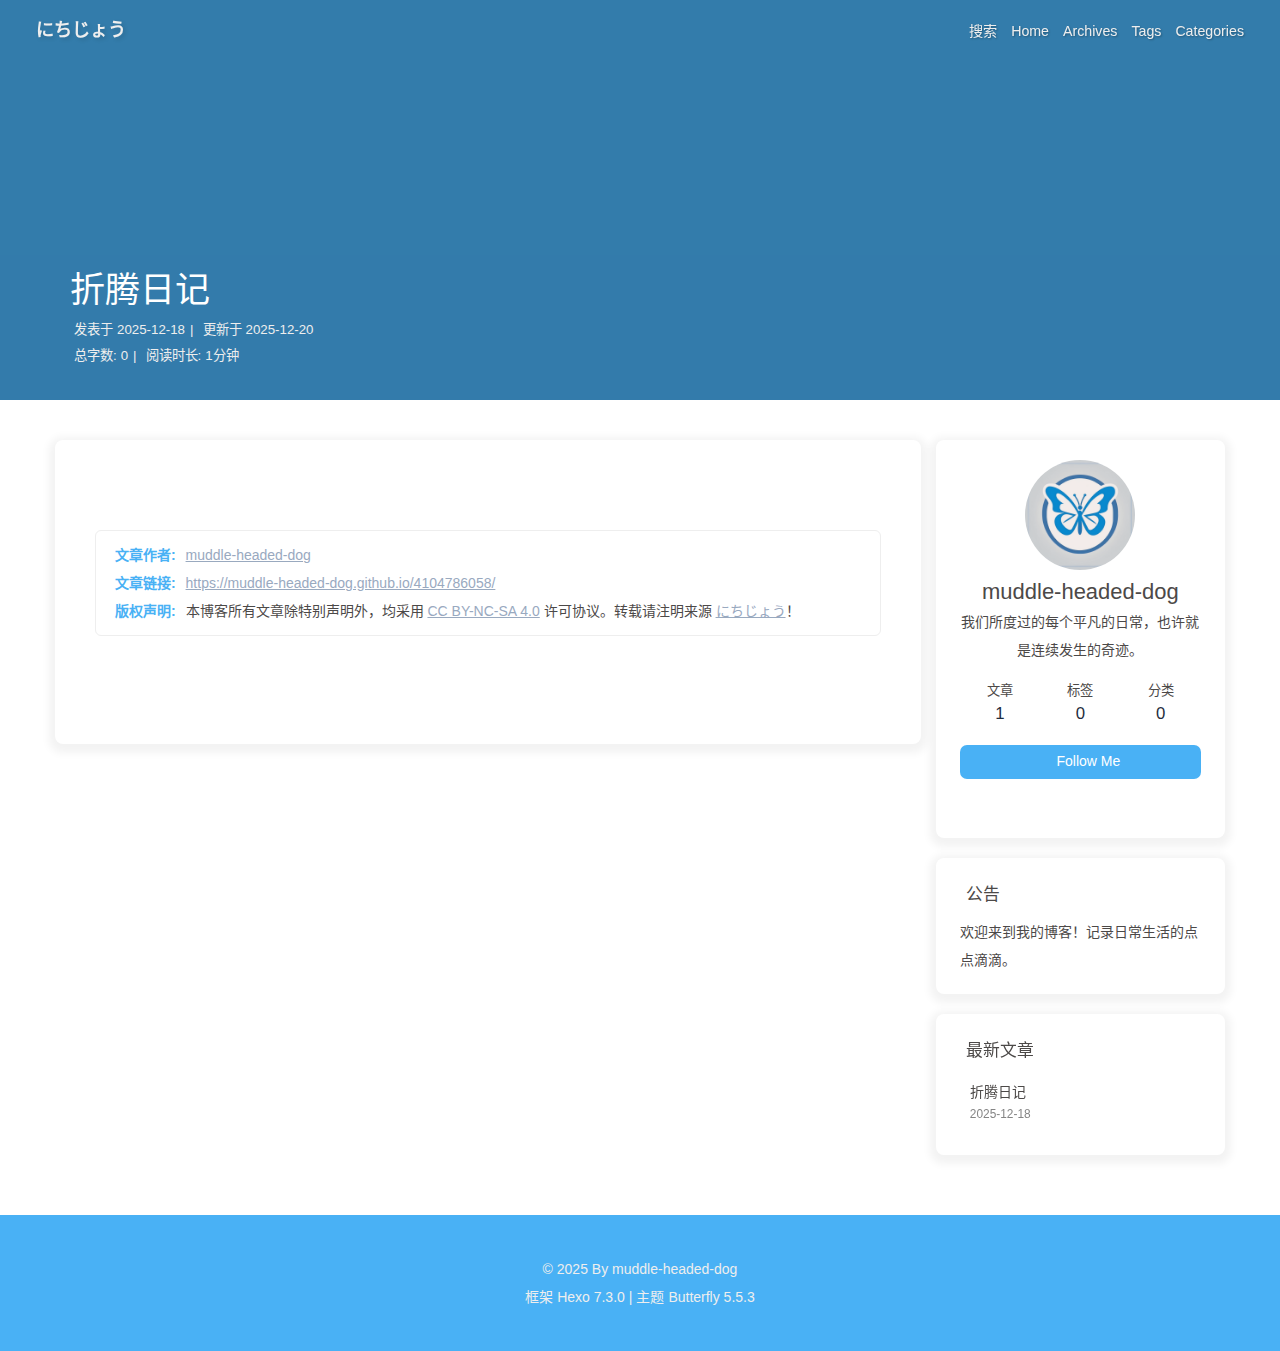
<file: 4104786058/index.html>
<!DOCTYPE html><html lang="zh-CN" data-theme="light"><head><meta charset="UTF-8"><meta http-equiv="X-UA-Compatible" content="IE=edge"><meta name="viewport" content="width=device-width, initial-scale=1.0,viewport-fit=cover"><title>折腾日记 | にちじょう</title><meta name="author" content="muddle-headed-dog"><meta name="copyright" content="muddle-headed-dog"><meta name="format-detection" content="telephone=no"><meta name="theme-color" content="ffffff"><meta name="description" content="我们所度过的每个平凡的日常，也许就是连续发生的奇迹。">
<meta property="og:type" content="article">
<meta property="og:title" content="折腾日记">
<meta property="og:url" content="https://muddle-headed-dog.github.io/4104786058/index.html">
<meta property="og:site_name" content="にちじょう">
<meta property="og:description" content="我们所度过的每个平凡的日常，也许就是连续发生的奇迹。">
<meta property="og:locale" content="zh_CN">
<meta property="og:image" content="https://muddle-headed-dog.github.io/img/butterfly-icon.png">
<meta property="article:published_time" content="2025-12-17T17:29:44.000Z">
<meta property="article:modified_time" content="2025-12-20T15:39:12.287Z">
<meta property="article:author" content="muddle-headed-dog">
<meta property="article:tag" content="blog">
<meta name="twitter:card" content="summary">
<meta name="twitter:image" content="https://muddle-headed-dog.github.io/img/butterfly-icon.png"><script type="application/ld+json">{
  "@context": "https://schema.org",
  "@type": "BlogPosting",
  "headline": "折腾日记",
  "url": "https://muddle-headed-dog.github.io/4104786058/",
  "image": "https://muddle-headed-dog.github.io/img/butterfly-icon.png",
  "datePublished": "2025-12-17T17:29:44.000Z",
  "dateModified": "2025-12-20T15:39:12.287Z",
  "author": [
    {
      "@type": "Person",
      "name": "muddle-headed-dog",
      "url": "https://muddle-headed-dog.github.io"
    }
  ]
}</script><link rel="shortcut icon" href="/img/favicon.ico"><link rel="canonical" href="https://muddle-headed-dog.github.io/4104786058/index.html"><link rel="preconnect" href="//cdn.jsdelivr.net"/><link rel="stylesheet" href="/css/index.css?v=5.5.3"><link rel="stylesheet" href="https://cdn.jsdelivr.net/npm/@fortawesome/fontawesome-free@7.1.0/css/all.min.css"><link rel="stylesheet" href="https://cdn.jsdelivr.net/npm/@fancyapps/ui@6.1.7/dist/fancybox/fancybox.min.css" media="print" onload="this.media='all'"><script>
    (() => {
      
    const saveToLocal = {
      set: (key, value, ttl) => {
        if (!ttl) return
        const expiry = Date.now() + ttl * 86400000
        localStorage.setItem(key, JSON.stringify({ value, expiry }))
      },
      get: key => {
        const itemStr = localStorage.getItem(key)
        if (!itemStr) return undefined
        const { value, expiry } = JSON.parse(itemStr)
        if (Date.now() > expiry) {
          localStorage.removeItem(key)
          return undefined
        }
        return value
      }
    }

    window.btf = {
      saveToLocal,
      getScript: (url, attr = {}) => new Promise((resolve, reject) => {
        const script = document.createElement('script')
        script.src = url
        script.async = true
        Object.entries(attr).forEach(([key, val]) => script.setAttribute(key, val))
        script.onload = script.onreadystatechange = () => {
          if (!script.readyState || /loaded|complete/.test(script.readyState)) resolve()
        }
        script.onerror = reject
        document.head.appendChild(script)
      }),
      getCSS: (url, id) => new Promise((resolve, reject) => {
        const link = document.createElement('link')
        link.rel = 'stylesheet'
        link.href = url
        if (id) link.id = id
        link.onload = link.onreadystatechange = () => {
          if (!link.readyState || /loaded|complete/.test(link.readyState)) resolve()
        }
        link.onerror = reject
        document.head.appendChild(link)
      }),
      addGlobalFn: (key, fn, name = false, parent = window) => {
        if (!false && key.startsWith('pjax')) return
        const globalFn = parent.globalFn || {}
        globalFn[key] = globalFn[key] || {}
        globalFn[key][name || Object.keys(globalFn[key]).length] = fn
        parent.globalFn = globalFn
      }
    }
  
      
      const activateDarkMode = () => {
        document.documentElement.setAttribute('data-theme', 'dark')
        if (document.querySelector('meta[name="theme-color"]') !== null) {
          document.querySelector('meta[name="theme-color"]').setAttribute('content', '#0d0d0d')
        }
      }
      const activateLightMode = () => {
        document.documentElement.setAttribute('data-theme', 'light')
        if (document.querySelector('meta[name="theme-color"]') !== null) {
          document.querySelector('meta[name="theme-color"]').setAttribute('content', 'ffffff')
        }
      }

      btf.activateDarkMode = activateDarkMode
      btf.activateLightMode = activateLightMode

      const theme = saveToLocal.get('theme')
    
          theme === 'dark' ? activateDarkMode() : theme === 'light' ? activateLightMode() : null
        
      
      const asideStatus = saveToLocal.get('aside-status')
      if (asideStatus !== undefined) {
        document.documentElement.classList.toggle('hide-aside', asideStatus === 'hide')
      }
    
      
    const detectApple = () => {
      if (/iPad|iPhone|iPod|Macintosh/.test(navigator.userAgent)) {
        document.documentElement.classList.add('apple')
      }
    }
    detectApple()
  
    })()
  </script><script>const GLOBAL_CONFIG = {
  root: '/',
  algolia: undefined,
  localSearch: {"path":"/search.xml","preload":true,"top_n_per_article":1,"unescape":false,"pagination":{"enable":false,"hitsPerPage":8},"languages":{"hits_empty":"未找到符合您查询的内容：${query}","hits_stats":"共找到 ${hits} 篇文章"}},
  translate: undefined,
  highlight: {"plugin":"highlight.js","highlightCopy":true,"highlightLang":true,"highlightHeightLimit":false,"highlightFullpage":true,"highlightMacStyle":true},
  copy: {
    success: '复制成功',
    error: '复制失败',
    noSupport: '浏览器不支持'
  },
  relativeDate: {
    homepage: false,
    post: false
  },
  runtime: '',
  dateSuffix: {
    just: '刚刚',
    min: '分钟前',
    hour: '小时前',
    day: '天前',
    month: '个月前'
  },
  copyright: undefined,
  lightbox: 'fancybox',
  Snackbar: undefined,
  infinitegrid: {
    js: 'https://cdn.jsdelivr.net/npm/@egjs/infinitegrid@4.12.0/dist/infinitegrid.min.js',
    buttonText: '加载更多'
  },
  isPhotoFigcaption: false,
  islazyloadPlugin: false,
  isAnchor: false,
  percent: {
    toc: true,
    rightside: true,
  },
  autoDarkmode: false
}</script><script id="config-diff">var GLOBAL_CONFIG_SITE = {
  title: '折腾日记',
  isHighlightShrink: false,
  isToc: false,
  pageType: 'post'
}</script><meta name="generator" content="Hexo 7.3.0"><link rel="alternate" href="/atom.xml" title="にちじょう" type="application/atom+xml">
</head><body><div id="loading-box"><div class="loading-left-bg"></div><div class="loading-right-bg"></div><div class="spinner-box"><div class="configure-border-1"><div class="configure-core"></div></div><div class="configure-border-2"><div class="configure-core"></div></div><div class="loading-word">加载中...</div></div></div><script>(()=>{
  const $loadingBox = document.getElementById('loading-box')
  const $body = document.body
  const preloader = {
    endLoading: () => {
      if ($loadingBox.classList.contains('loaded')) return
      $body.style.overflow = ''
      $loadingBox.classList.add('loaded')
    },
    initLoading: () => {
      $body.style.overflow = 'hidden'
      $loadingBox.classList.remove('loaded')
    }
  }

  preloader.initLoading()

  if (document.readyState === 'complete') {
    preloader.endLoading()
  } else {
    window.addEventListener('load', preloader.endLoading)
    document.addEventListener('DOMContentLoaded', preloader.endLoading)
    // Add timeout protection: force end after 7 seconds
    setTimeout(preloader.endLoading, 7000)
  }

  if (false) {
    btf.addGlobalFn('pjaxSend', preloader.initLoading, 'preloader_init')
    btf.addGlobalFn('pjaxComplete', preloader.endLoading, 'preloader_end')
  }
})()</script><div id="sidebar"><div id="menu-mask"></div><div id="sidebar-menus"><div class="avatar-img text-center"><img src="/img/butterfly-icon.png" onerror="this.onerror=null;this.src='/img/friend_404.gif'" alt="avatar"/ loading='lazy'></div><div class="site-data text-center"><a href="/archives/"><div class="headline">文章</div><div class="length-num">1</div></a><a href="/tags/"><div class="headline">标签</div><div class="length-num">0</div></a><a href="/categories/"><div class="headline">分类</div><div class="length-num">0</div></a></div><div class="menus_items"><div class="menus_item"><a class="site-page" href="/"><i class="fa-fw fas fa-home"></i><span> Home</span></a></div><div class="menus_item"><a class="site-page" href="/archives/"><i class="fa-fw fas fa-archive"></i><span> Archives</span></a></div><div class="menus_item"><a class="site-page" href="/tags/"><i class="fa-fw fas fa-tags"></i><span> Tags</span></a></div><div class="menus_item"><a class="site-page" href="/categories/"><i class="fa-fw fas fa-folder-open"></i><span> Categories</span></a></div></div></div></div><div class="post" id="body-wrap"><header class="post-bg fixed" id="page-header"><nav id="nav"><span id="blog-info"><a class="nav-site-title" href="/"><span class="site-name">にちじょう</span></a><a class="nav-page-title" href="/"><span class="site-name">折腾日记</span><span class="site-name"><i class="fa-solid fa-circle-arrow-left"></i><span>  返回首页</span></span></a></span><div id="menus"><div id="search-button"><span class="site-page social-icon search"><i class="fas fa-search fa-fw"></i><span> 搜索</span></span></div><div class="menus_items"><div class="menus_item"><a class="site-page" href="/"><i class="fa-fw fas fa-home"></i><span> Home</span></a></div><div class="menus_item"><a class="site-page" href="/archives/"><i class="fa-fw fas fa-archive"></i><span> Archives</span></a></div><div class="menus_item"><a class="site-page" href="/tags/"><i class="fa-fw fas fa-tags"></i><span> Tags</span></a></div><div class="menus_item"><a class="site-page" href="/categories/"><i class="fa-fw fas fa-folder-open"></i><span> Categories</span></a></div></div><div id="toggle-menu"><span class="site-page"><i class="fas fa-bars fa-fw"></i></span></div></div></nav><div id="post-info"><h1 class="post-title">折腾日记</h1><div id="post-meta"><div class="meta-firstline"><span class="post-meta-date"><i class="far fa-calendar-alt fa-fw post-meta-icon"></i><span class="post-meta-label">发表于</span><time class="post-meta-date-created" datetime="2025-12-17T17:29:44.000Z" title="发表于 2025-12-18 01:29:44">2025-12-18</time><span class="post-meta-separator">|</span><i class="fas fa-history fa-fw post-meta-icon"></i><span class="post-meta-label">更新于</span><time class="post-meta-date-updated" datetime="2025-12-20T15:39:12.287Z" title="更新于 2025-12-20 23:39:12">2025-12-20</time></span></div><div class="meta-secondline"><span class="post-meta-separator">|</span><span class="post-meta-wordcount"><i class="far fa-file-word fa-fw post-meta-icon"></i><span class="post-meta-label">总字数:</span><span class="word-count">0</span><span class="post-meta-separator">|</span><i class="far fa-clock fa-fw post-meta-icon"></i><span class="post-meta-label">阅读时长:</span><span>1分钟</span></span></div></div></div></header><main class="layout" id="content-inner"><div id="post"><article class="container post-content" id="article-container"></article><div class="post-copyright"><div class="post-copyright__author"><span class="post-copyright-meta"><i class="fas fa-circle-user fa-fw"></i>文章作者: </span><span class="post-copyright-info"><a href="https://muddle-headed-dog.github.io">muddle-headed-dog</a></span></div><div class="post-copyright__type"><span class="post-copyright-meta"><i class="fas fa-square-arrow-up-right fa-fw"></i>文章链接: </span><span class="post-copyright-info"><a href="https://muddle-headed-dog.github.io/4104786058/">https://muddle-headed-dog.github.io/4104786058/</a></span></div><div class="post-copyright__notice"><span class="post-copyright-meta"><i class="fas fa-circle-exclamation fa-fw"></i>版权声明: </span><span class="post-copyright-info">本博客所有文章除特别声明外，均采用 <a href="https://creativecommons.org/licenses/by-nc-sa/4.0/" target="_blank">CC BY-NC-SA 4.0</a> 许可协议。转载请注明来源 <a href="https://muddle-headed-dog.github.io" target="_blank">にちじょう</a>！</span></div></div><div class="tag_share"><div class="post-share"><div class="social-share" data-image="/img/butterfly-icon.png" data-sites="facebook,x,wechat,weibo,qq"></div><link rel="stylesheet" href="https://cdn.jsdelivr.net/npm/butterfly-extsrc@1.1.6/sharejs/dist/css/share.min.css" media="print" onload="this.media='all'"><script src="https://cdn.jsdelivr.net/npm/butterfly-extsrc@1.1.6/sharejs/dist/js/social-share.min.js" defer></script></div></div><nav class="pagination-post" id="pagination"></nav></div><div class="aside-content" id="aside-content"><div class="card-widget card-info text-center"><div class="avatar-img"><img src="/img/butterfly-icon.png" onerror="this.onerror=null;this.src='/img/friend_404.gif'" alt="avatar"/ loading='lazy'></div><div class="author-info-name">muddle-headed-dog</div><div class="author-info-description">我们所度过的每个平凡的日常，也许就是连续发生的奇迹。</div><div class="site-data"><a href="/archives/"><div class="headline">文章</div><div class="length-num">1</div></a><a href="/tags/"><div class="headline">标签</div><div class="length-num">0</div></a><a href="/categories/"><div class="headline">分类</div><div class="length-num">0</div></a></div><a id="card-info-btn" target="_blank" rel="noopener" href="https://github.com/muddle-headed-dog"><i class="fab fa-github"></i><span>Follow Me</span></a><div class="card-info-social-icons"><a class="social-icon" href="https://github.com/muddle-headed-dog" target="_blank" title="Github"><i class="fab fa-github" style="color: #24292e;"></i></a></div></div><div class="card-widget card-announcement"><div class="item-headline"><i class="fas fa-bullhorn fa-shake"></i><span>公告</span></div><div class="announcement_content">欢迎来到我的博客！记录日常生活的点点滴滴。</div></div><div class="sticky_layout"><div class="card-widget card-recent-post"><div class="item-headline"><i class="fas fa-history"></i><span>最新文章</span></div><div class="aside-list"><div class="aside-list-item no-cover"><div class="content"><a class="title" href="/4104786058/" title="折腾日记">折腾日记</a><time datetime="2025-12-17T17:29:44.000Z" title="发表于 2025-12-18 01:29:44">2025-12-18</time></div></div></div></div></div></div></main><footer id="footer"><div class="footer-other"><div class="footer-copyright"><span class="copyright">&copy;&nbsp;2025 By muddle-headed-dog</span><span class="framework-info"><span>框架 </span><a target="_blank" rel="noopener" href="https://hexo.io">Hexo 7.3.0</a><span class="footer-separator">|</span><span>主题 </span><a target="_blank" rel="noopener" href="https://github.com/jerryc127/hexo-theme-butterfly">Butterfly 5.5.3</a></span></div></div></footer></div><div id="rightside"><div id="rightside-config-hide"><button id="readmode" type="button" title="阅读模式"><i class="fas fa-book-open"></i></button><button id="darkmode" type="button" title="日间和夜间模式切换"><i class="fas fa-adjust"></i></button><button id="hide-aside-btn" type="button" title="单栏和双栏切换"><i class="fas fa-arrows-alt-h"></i></button></div><div id="rightside-config-show"><button id="rightside-config" type="button" title="设置"><i class="fas fa-cog fa-spin"></i></button><button id="go-up" type="button" title="回到顶部"><span class="scroll-percent"></span><i class="fas fa-arrow-up"></i></button></div></div><div><script src="/js/utils.js?v=5.5.3"></script><script src="/js/main.js?v=5.5.3"></script><script src="https://cdn.jsdelivr.net/npm/@fancyapps/ui@6.1.7/dist/fancybox/fancybox.umd.min.js"></script><script src="https://cdn.jsdelivr.net/npm/instant.page@5.2.0/instantpage.min.js" type="module"></script><div class="js-pjax"></div><script id="canvas_nest" defer="defer" color="73,177,245" opacity="0.5" zIndex="-1" count="50" mobile="false" src="https://cdn.jsdelivr.net/npm/butterfly-extsrc@1.1.6/dist/canvas-nest.min.js"></script><script id="click-heart" src="https://cdn.jsdelivr.net/npm/butterfly-extsrc@1.1.6/dist/click-heart.min.js" async="async" mobile="false"></script><div id="local-search"><div class="search-dialog"><nav class="search-nav"><span class="search-dialog-title">搜索</span><i class="fas fa-spinner fa-pulse" id="loading-status" hidden="hidden"></i><button class="search-close-button"><i class="fas fa-times"></i></button></nav><div class="text-center" id="loading-database"><i class="fas fa-spinner fa-pulse"></i><span>  数据加载中</span></div><div class="local-search-input"><input placeholder="搜索文章..." type="text"/></div><hr/><div id="local-search-results"></div><div class="ais-Pagination" id="local-search-pagination" style="display:none;"><ul class="ais-Pagination-list"></ul></div><div id="local-search-stats"></div></div><div id="search-mask"></div><script src="/js/search/local-search.js?v=5.5.3"></script></div></div></body></html>
</file>
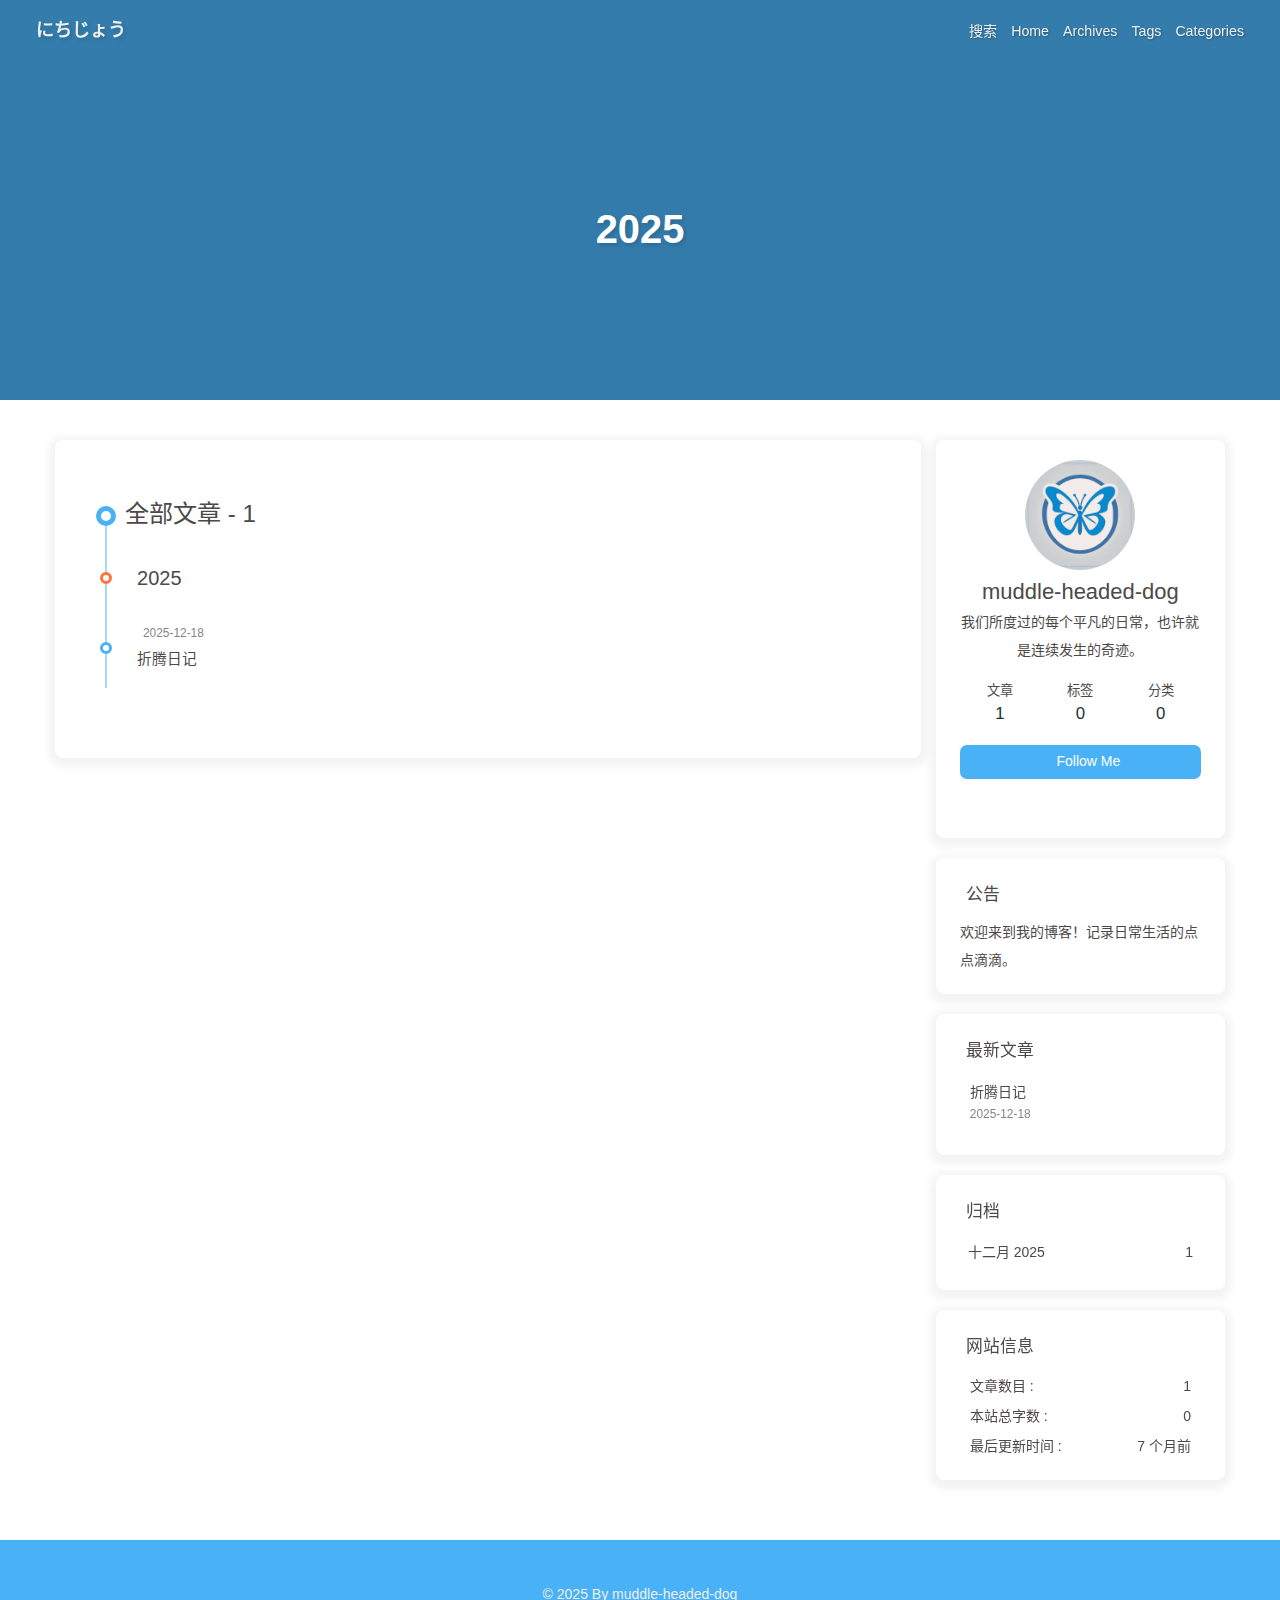
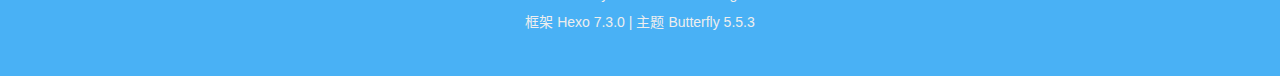
<file: archives/2025/index.html>
<!DOCTYPE html><html lang="zh-CN" data-theme="light"><head><meta charset="UTF-8"><meta http-equiv="X-UA-Compatible" content="IE=edge"><meta name="viewport" content="width=device-width, initial-scale=1.0,viewport-fit=cover"><title>2025 | にちじょう</title><meta name="author" content="muddle-headed-dog"><meta name="copyright" content="muddle-headed-dog"><meta name="format-detection" content="telephone=no"><meta name="theme-color" content="ffffff"><meta name="description" content="我们所度过的每个平凡的日常，也许就是连续发生的奇迹。">
<meta property="og:type" content="website">
<meta property="og:title" content="2025">
<meta property="og:url" content="https://muddle-headed-dog.github.io/archives/2025/index.html">
<meta property="og:site_name" content="にちじょう">
<meta property="og:description" content="我们所度过的每个平凡的日常，也许就是连续发生的奇迹。">
<meta property="og:locale" content="zh_CN">
<meta property="og:image" content="https://muddle-headed-dog.github.io/img/butterfly-icon.png">
<meta property="article:author" content="muddle-headed-dog">
<meta property="article:tag" content="blog">
<meta name="twitter:card" content="summary">
<meta name="twitter:image" content="https://muddle-headed-dog.github.io/img/butterfly-icon.png"><script type="application/ld+json"></script><link rel="shortcut icon" href="/img/favicon.ico"><link rel="canonical" href="https://muddle-headed-dog.github.io/archives/2025/index.html"><link rel="preconnect" href="//cdn.jsdelivr.net"/><link rel="stylesheet" href="/css/index.css?v=5.5.3"><link rel="stylesheet" href="https://cdn.jsdelivr.net/npm/@fortawesome/fontawesome-free@7.1.0/css/all.min.css"><link rel="stylesheet" href="https://cdn.jsdelivr.net/npm/@fancyapps/ui@6.1.7/dist/fancybox/fancybox.min.css" media="print" onload="this.media='all'"><script>
    (() => {
      
    const saveToLocal = {
      set: (key, value, ttl) => {
        if (!ttl) return
        const expiry = Date.now() + ttl * 86400000
        localStorage.setItem(key, JSON.stringify({ value, expiry }))
      },
      get: key => {
        const itemStr = localStorage.getItem(key)
        if (!itemStr) return undefined
        const { value, expiry } = JSON.parse(itemStr)
        if (Date.now() > expiry) {
          localStorage.removeItem(key)
          return undefined
        }
        return value
      }
    }

    window.btf = {
      saveToLocal,
      getScript: (url, attr = {}) => new Promise((resolve, reject) => {
        const script = document.createElement('script')
        script.src = url
        script.async = true
        Object.entries(attr).forEach(([key, val]) => script.setAttribute(key, val))
        script.onload = script.onreadystatechange = () => {
          if (!script.readyState || /loaded|complete/.test(script.readyState)) resolve()
        }
        script.onerror = reject
        document.head.appendChild(script)
      }),
      getCSS: (url, id) => new Promise((resolve, reject) => {
        const link = document.createElement('link')
        link.rel = 'stylesheet'
        link.href = url
        if (id) link.id = id
        link.onload = link.onreadystatechange = () => {
          if (!link.readyState || /loaded|complete/.test(link.readyState)) resolve()
        }
        link.onerror = reject
        document.head.appendChild(link)
      }),
      addGlobalFn: (key, fn, name = false, parent = window) => {
        if (!false && key.startsWith('pjax')) return
        const globalFn = parent.globalFn || {}
        globalFn[key] = globalFn[key] || {}
        globalFn[key][name || Object.keys(globalFn[key]).length] = fn
        parent.globalFn = globalFn
      }
    }
  
      
      const activateDarkMode = () => {
        document.documentElement.setAttribute('data-theme', 'dark')
        if (document.querySelector('meta[name="theme-color"]') !== null) {
          document.querySelector('meta[name="theme-color"]').setAttribute('content', '#0d0d0d')
        }
      }
      const activateLightMode = () => {
        document.documentElement.setAttribute('data-theme', 'light')
        if (document.querySelector('meta[name="theme-color"]') !== null) {
          document.querySelector('meta[name="theme-color"]').setAttribute('content', 'ffffff')
        }
      }

      btf.activateDarkMode = activateDarkMode
      btf.activateLightMode = activateLightMode

      const theme = saveToLocal.get('theme')
    
          theme === 'dark' ? activateDarkMode() : theme === 'light' ? activateLightMode() : null
        
      
      const asideStatus = saveToLocal.get('aside-status')
      if (asideStatus !== undefined) {
        document.documentElement.classList.toggle('hide-aside', asideStatus === 'hide')
      }
    
      
    const detectApple = () => {
      if (/iPad|iPhone|iPod|Macintosh/.test(navigator.userAgent)) {
        document.documentElement.classList.add('apple')
      }
    }
    detectApple()
  
    })()
  </script><script>const GLOBAL_CONFIG = {
  root: '/',
  algolia: undefined,
  localSearch: {"path":"/search.xml","preload":true,"top_n_per_article":1,"unescape":false,"pagination":{"enable":false,"hitsPerPage":8},"languages":{"hits_empty":"未找到符合您查询的内容：${query}","hits_stats":"共找到 ${hits} 篇文章"}},
  translate: undefined,
  highlight: {"plugin":"highlight.js","highlightCopy":true,"highlightLang":true,"highlightHeightLimit":false,"highlightFullpage":true,"highlightMacStyle":true},
  copy: {
    success: '复制成功',
    error: '复制失败',
    noSupport: '浏览器不支持'
  },
  relativeDate: {
    homepage: false,
    post: false
  },
  runtime: '',
  dateSuffix: {
    just: '刚刚',
    min: '分钟前',
    hour: '小时前',
    day: '天前',
    month: '个月前'
  },
  copyright: undefined,
  lightbox: 'fancybox',
  Snackbar: undefined,
  infinitegrid: {
    js: 'https://cdn.jsdelivr.net/npm/@egjs/infinitegrid@4.12.0/dist/infinitegrid.min.js',
    buttonText: '加载更多'
  },
  isPhotoFigcaption: false,
  islazyloadPlugin: false,
  isAnchor: false,
  percent: {
    toc: true,
    rightside: true,
  },
  autoDarkmode: false
}</script><script id="config-diff">var GLOBAL_CONFIG_SITE = {
  title: '2025',
  isHighlightShrink: false,
  isToc: false,
  pageType: 'archive'
}</script><meta name="generator" content="Hexo 7.3.0"><link rel="alternate" href="/atom.xml" title="にちじょう" type="application/atom+xml">
</head><body><div id="loading-box"><div class="loading-left-bg"></div><div class="loading-right-bg"></div><div class="spinner-box"><div class="configure-border-1"><div class="configure-core"></div></div><div class="configure-border-2"><div class="configure-core"></div></div><div class="loading-word">加载中...</div></div></div><script>(()=>{
  const $loadingBox = document.getElementById('loading-box')
  const $body = document.body
  const preloader = {
    endLoading: () => {
      if ($loadingBox.classList.contains('loaded')) return
      $body.style.overflow = ''
      $loadingBox.classList.add('loaded')
    },
    initLoading: () => {
      $body.style.overflow = 'hidden'
      $loadingBox.classList.remove('loaded')
    }
  }

  preloader.initLoading()

  if (document.readyState === 'complete') {
    preloader.endLoading()
  } else {
    window.addEventListener('load', preloader.endLoading)
    document.addEventListener('DOMContentLoaded', preloader.endLoading)
    // Add timeout protection: force end after 7 seconds
    setTimeout(preloader.endLoading, 7000)
  }

  if (false) {
    btf.addGlobalFn('pjaxSend', preloader.initLoading, 'preloader_init')
    btf.addGlobalFn('pjaxComplete', preloader.endLoading, 'preloader_end')
  }
})()</script><div id="sidebar"><div id="menu-mask"></div><div id="sidebar-menus"><div class="avatar-img text-center"><img src="/img/butterfly-icon.png" onerror="this.onerror=null;this.src='/img/friend_404.gif'" alt="avatar"/ loading='lazy'></div><div class="site-data text-center"><a href="/archives/"><div class="headline">文章</div><div class="length-num">1</div></a><a href="/tags/"><div class="headline">标签</div><div class="length-num">0</div></a><a href="/categories/"><div class="headline">分类</div><div class="length-num">0</div></a></div><div class="menus_items"><div class="menus_item"><a class="site-page" href="/"><i class="fa-fw fas fa-home"></i><span> Home</span></a></div><div class="menus_item"><a class="site-page" href="/archives/"><i class="fa-fw fas fa-archive"></i><span> Archives</span></a></div><div class="menus_item"><a class="site-page" href="/tags/"><i class="fa-fw fas fa-tags"></i><span> Tags</span></a></div><div class="menus_item"><a class="site-page" href="/categories/"><i class="fa-fw fas fa-folder-open"></i><span> Categories</span></a></div></div></div></div><div class="page" id="body-wrap"><header class="not-home-page fixed" id="page-header"><nav id="nav"><span id="blog-info"><a class="nav-site-title" href="/"><span class="site-name">にちじょう</span></a></span><div id="menus"><div id="search-button"><span class="site-page social-icon search"><i class="fas fa-search fa-fw"></i><span> 搜索</span></span></div><div class="menus_items"><div class="menus_item"><a class="site-page" href="/"><i class="fa-fw fas fa-home"></i><span> Home</span></a></div><div class="menus_item"><a class="site-page" href="/archives/"><i class="fa-fw fas fa-archive"></i><span> Archives</span></a></div><div class="menus_item"><a class="site-page" href="/tags/"><i class="fa-fw fas fa-tags"></i><span> Tags</span></a></div><div class="menus_item"><a class="site-page" href="/categories/"><i class="fa-fw fas fa-folder-open"></i><span> Categories</span></a></div></div><div id="toggle-menu"><span class="site-page"><i class="fas fa-bars fa-fw"></i></span></div></div></nav><div id="page-site-info"><h1 id="site-title">2025</h1></div></header><main class="layout" id="content-inner"><div id="archive"><div class="article-sort-title">全部文章 - 1</div><div class="article-sort"><div class="article-sort-item year">2025</div><div class="article-sort-item no-article-cover"><div class="article-sort-item-info"><div class="article-sort-item-time"><i class="far fa-calendar-alt"></i><time class="post-meta-date-created" datetime="2025-12-17T17:29:44.000Z" title="发表于 2025-12-18 01:29:44">2025-12-18</time></div><a class="article-sort-item-title" href="/4104786058/" title="折腾日记">折腾日记</a></div></div></div></div><div class="aside-content" id="aside-content"><div class="card-widget card-info text-center"><div class="avatar-img"><img src="/img/butterfly-icon.png" onerror="this.onerror=null;this.src='/img/friend_404.gif'" alt="avatar"/ loading='lazy'></div><div class="author-info-name">muddle-headed-dog</div><div class="author-info-description">我们所度过的每个平凡的日常，也许就是连续发生的奇迹。</div><div class="site-data"><a href="/archives/"><div class="headline">文章</div><div class="length-num">1</div></a><a href="/tags/"><div class="headline">标签</div><div class="length-num">0</div></a><a href="/categories/"><div class="headline">分类</div><div class="length-num">0</div></a></div><a id="card-info-btn" target="_blank" rel="noopener" href="https://github.com/muddle-headed-dog"><i class="fab fa-github"></i><span>Follow Me</span></a><div class="card-info-social-icons"><a class="social-icon" href="https://github.com/muddle-headed-dog" target="_blank" title="Github"><i class="fab fa-github" style="color: #24292e;"></i></a></div></div><div class="card-widget card-announcement"><div class="item-headline"><i class="fas fa-bullhorn fa-shake"></i><span>公告</span></div><div class="announcement_content">欢迎来到我的博客！记录日常生活的点点滴滴。</div></div><div class="sticky_layout"><div class="card-widget card-recent-post"><div class="item-headline"><i class="fas fa-history"></i><span>最新文章</span></div><div class="aside-list"><div class="aside-list-item no-cover"><div class="content"><a class="title" href="/4104786058/" title="折腾日记">折腾日记</a><time datetime="2025-12-17T17:29:44.000Z" title="发表于 2025-12-18 01:29:44">2025-12-18</time></div></div></div></div><div class="card-widget card-archives">
    <div class="item-headline">
      <i class="fas fa-archive"></i>
      <span>归档</span>
      
    </div>
  
    <ul class="card-archive-list">
      
        <li class="card-archive-list-item">
          <a class="card-archive-list-link" href="/archives/2025/12/">
            <span class="card-archive-list-date">
              十二月 2025
            </span>
            <span class="card-archive-list-count">1</span>
          </a>
        </li>
      
    </ul>
  </div><div class="card-widget card-webinfo"><div class="item-headline"><i class="fas fa-chart-line"></i><span>网站信息</span></div><div class="webinfo"><div class="webinfo-item"><div class="item-name">文章数目 :</div><div class="item-count">1</div></div><div class="webinfo-item"><div class="item-name">本站总字数 :</div><div class="item-count">0</div></div><div class="webinfo-item"><div class="item-name">最后更新时间 :</div><div class="item-count" id="last-push-date" data-lastPushDate="2025-12-28T16:47:41.948Z"><i class="fa-solid fa-spinner fa-spin"></i></div></div></div></div></div></div></main><footer id="footer"><div class="footer-other"><div class="footer-copyright"><span class="copyright">&copy;&nbsp;2025 By muddle-headed-dog</span><span class="framework-info"><span>框架 </span><a target="_blank" rel="noopener" href="https://hexo.io">Hexo 7.3.0</a><span class="footer-separator">|</span><span>主题 </span><a target="_blank" rel="noopener" href="https://github.com/jerryc127/hexo-theme-butterfly">Butterfly 5.5.3</a></span></div></div></footer></div><div id="rightside"><div id="rightside-config-hide"><button id="darkmode" type="button" title="日间和夜间模式切换"><i class="fas fa-adjust"></i></button><button id="hide-aside-btn" type="button" title="单栏和双栏切换"><i class="fas fa-arrows-alt-h"></i></button></div><div id="rightside-config-show"><button id="rightside-config" type="button" title="设置"><i class="fas fa-cog fa-spin"></i></button><button id="go-up" type="button" title="回到顶部"><span class="scroll-percent"></span><i class="fas fa-arrow-up"></i></button></div></div><div><script src="/js/utils.js?v=5.5.3"></script><script src="/js/main.js?v=5.5.3"></script><script src="https://cdn.jsdelivr.net/npm/@fancyapps/ui@6.1.7/dist/fancybox/fancybox.umd.min.js"></script><script src="https://cdn.jsdelivr.net/npm/instant.page@5.2.0/instantpage.min.js" type="module"></script><div class="js-pjax"></div><script id="canvas_nest" defer="defer" color="73,177,245" opacity="0.5" zIndex="-1" count="50" mobile="false" src="https://cdn.jsdelivr.net/npm/butterfly-extsrc@1.1.6/dist/canvas-nest.min.js"></script><script id="click-heart" src="https://cdn.jsdelivr.net/npm/butterfly-extsrc@1.1.6/dist/click-heart.min.js" async="async" mobile="false"></script><div id="local-search"><div class="search-dialog"><nav class="search-nav"><span class="search-dialog-title">搜索</span><i class="fas fa-spinner fa-pulse" id="loading-status" hidden="hidden"></i><button class="search-close-button"><i class="fas fa-times"></i></button></nav><div class="text-center" id="loading-database"><i class="fas fa-spinner fa-pulse"></i><span>  数据加载中</span></div><div class="local-search-input"><input placeholder="搜索文章..." type="text"/></div><hr/><div id="local-search-results"></div><div class="ais-Pagination" id="local-search-pagination" style="display:none;"><ul class="ais-Pagination-list"></ul></div><div id="local-search-stats"></div></div><div id="search-mask"></div><script src="/js/search/local-search.js?v=5.5.3"></script></div></div></body></html>
</file>
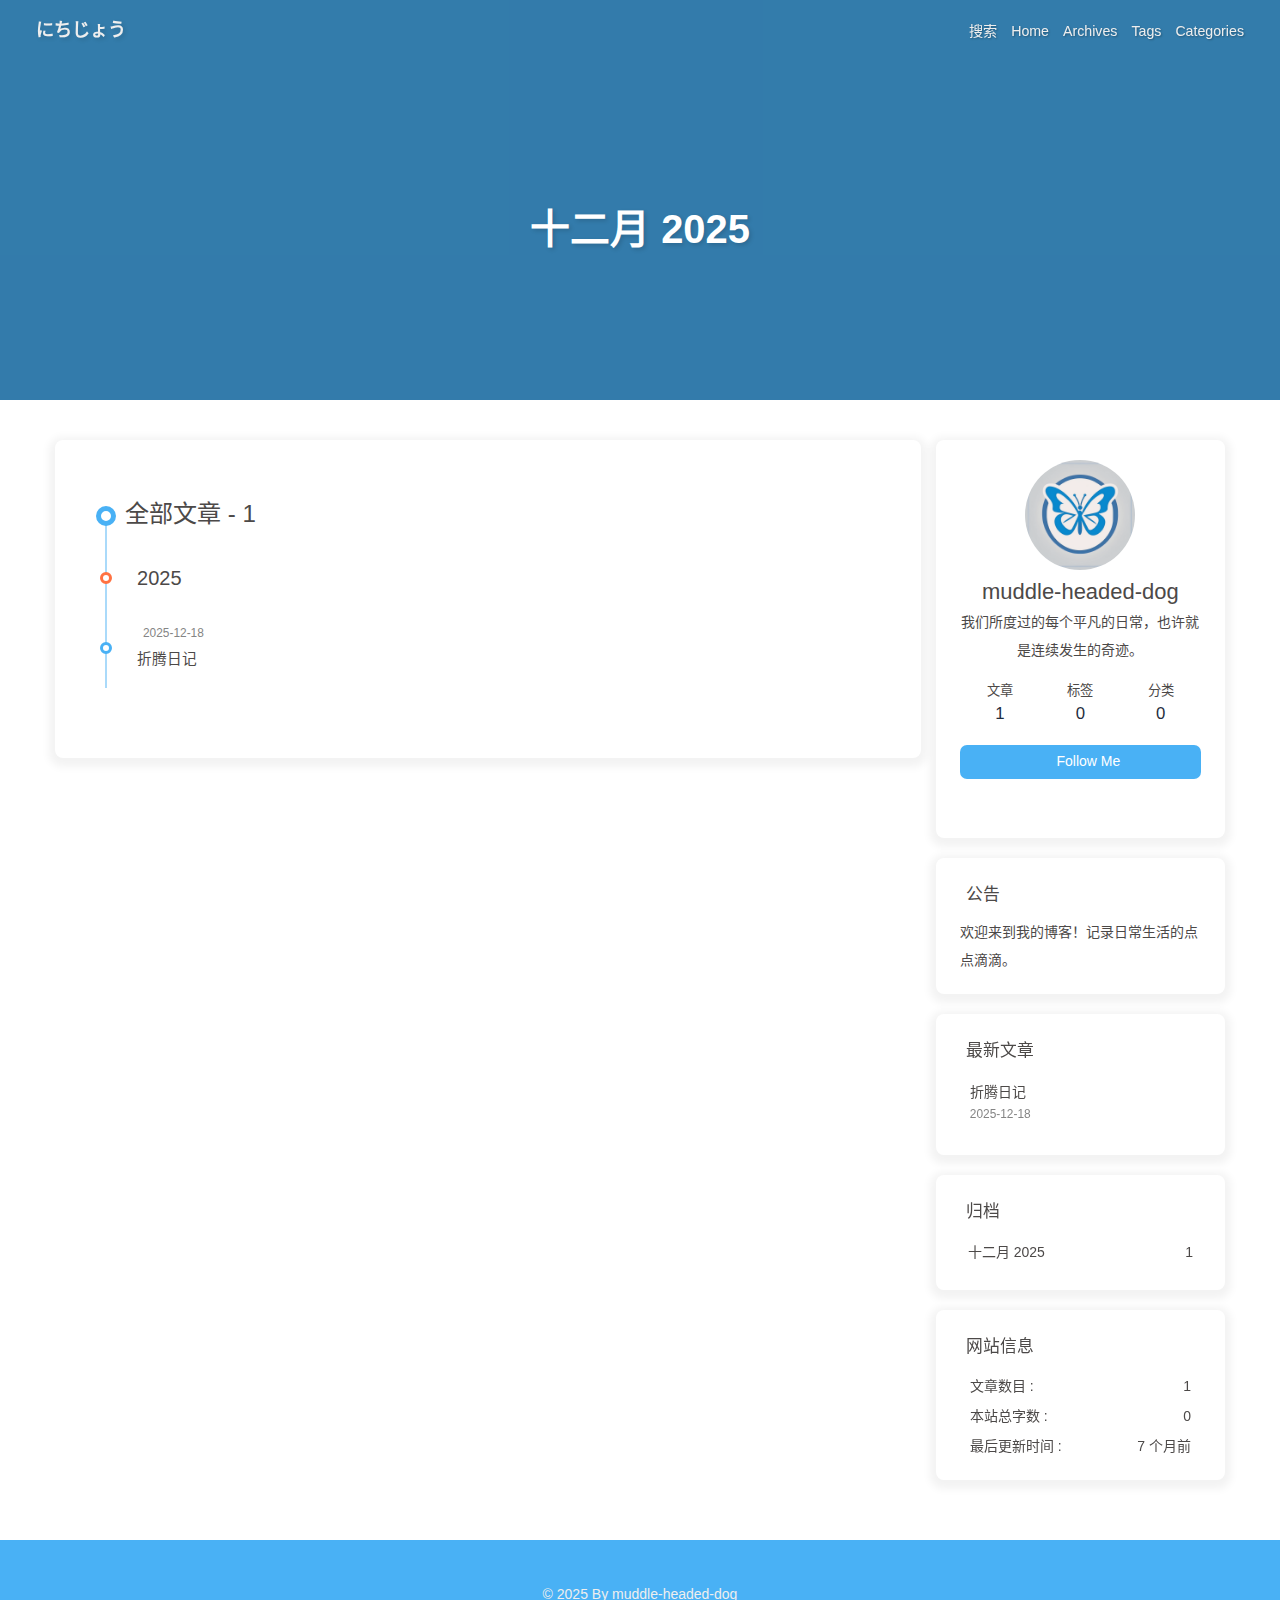
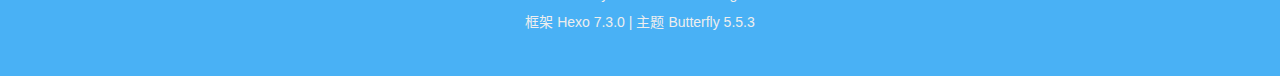
<file: archives/2025/12/index.html>
<!DOCTYPE html><html lang="zh-CN" data-theme="light"><head><meta charset="UTF-8"><meta http-equiv="X-UA-Compatible" content="IE=edge"><meta name="viewport" content="width=device-width, initial-scale=1.0,viewport-fit=cover"><title>十二月 2025 | にちじょう</title><meta name="author" content="muddle-headed-dog"><meta name="copyright" content="muddle-headed-dog"><meta name="format-detection" content="telephone=no"><meta name="theme-color" content="ffffff"><meta name="description" content="我们所度过的每个平凡的日常，也许就是连续发生的奇迹。">
<meta property="og:type" content="website">
<meta property="og:title" content="十二月 2025">
<meta property="og:url" content="https://muddle-headed-dog.github.io/archives/2025/12/index.html">
<meta property="og:site_name" content="にちじょう">
<meta property="og:description" content="我们所度过的每个平凡的日常，也许就是连续发生的奇迹。">
<meta property="og:locale" content="zh_CN">
<meta property="og:image" content="https://muddle-headed-dog.github.io/img/butterfly-icon.png">
<meta property="article:author" content="muddle-headed-dog">
<meta property="article:tag" content="blog">
<meta name="twitter:card" content="summary">
<meta name="twitter:image" content="https://muddle-headed-dog.github.io/img/butterfly-icon.png"><script type="application/ld+json"></script><link rel="shortcut icon" href="/img/favicon.ico"><link rel="canonical" href="https://muddle-headed-dog.github.io/archives/2025/12/index.html"><link rel="preconnect" href="//cdn.jsdelivr.net"/><link rel="stylesheet" href="/css/index.css?v=5.5.3"><link rel="stylesheet" href="https://cdn.jsdelivr.net/npm/@fortawesome/fontawesome-free@7.1.0/css/all.min.css"><link rel="stylesheet" href="https://cdn.jsdelivr.net/npm/@fancyapps/ui@6.1.7/dist/fancybox/fancybox.min.css" media="print" onload="this.media='all'"><script>
    (() => {
      
    const saveToLocal = {
      set: (key, value, ttl) => {
        if (!ttl) return
        const expiry = Date.now() + ttl * 86400000
        localStorage.setItem(key, JSON.stringify({ value, expiry }))
      },
      get: key => {
        const itemStr = localStorage.getItem(key)
        if (!itemStr) return undefined
        const { value, expiry } = JSON.parse(itemStr)
        if (Date.now() > expiry) {
          localStorage.removeItem(key)
          return undefined
        }
        return value
      }
    }

    window.btf = {
      saveToLocal,
      getScript: (url, attr = {}) => new Promise((resolve, reject) => {
        const script = document.createElement('script')
        script.src = url
        script.async = true
        Object.entries(attr).forEach(([key, val]) => script.setAttribute(key, val))
        script.onload = script.onreadystatechange = () => {
          if (!script.readyState || /loaded|complete/.test(script.readyState)) resolve()
        }
        script.onerror = reject
        document.head.appendChild(script)
      }),
      getCSS: (url, id) => new Promise((resolve, reject) => {
        const link = document.createElement('link')
        link.rel = 'stylesheet'
        link.href = url
        if (id) link.id = id
        link.onload = link.onreadystatechange = () => {
          if (!link.readyState || /loaded|complete/.test(link.readyState)) resolve()
        }
        link.onerror = reject
        document.head.appendChild(link)
      }),
      addGlobalFn: (key, fn, name = false, parent = window) => {
        if (!false && key.startsWith('pjax')) return
        const globalFn = parent.globalFn || {}
        globalFn[key] = globalFn[key] || {}
        globalFn[key][name || Object.keys(globalFn[key]).length] = fn
        parent.globalFn = globalFn
      }
    }
  
      
      const activateDarkMode = () => {
        document.documentElement.setAttribute('data-theme', 'dark')
        if (document.querySelector('meta[name="theme-color"]') !== null) {
          document.querySelector('meta[name="theme-color"]').setAttribute('content', '#0d0d0d')
        }
      }
      const activateLightMode = () => {
        document.documentElement.setAttribute('data-theme', 'light')
        if (document.querySelector('meta[name="theme-color"]') !== null) {
          document.querySelector('meta[name="theme-color"]').setAttribute('content', 'ffffff')
        }
      }

      btf.activateDarkMode = activateDarkMode
      btf.activateLightMode = activateLightMode

      const theme = saveToLocal.get('theme')
    
          theme === 'dark' ? activateDarkMode() : theme === 'light' ? activateLightMode() : null
        
      
      const asideStatus = saveToLocal.get('aside-status')
      if (asideStatus !== undefined) {
        document.documentElement.classList.toggle('hide-aside', asideStatus === 'hide')
      }
    
      
    const detectApple = () => {
      if (/iPad|iPhone|iPod|Macintosh/.test(navigator.userAgent)) {
        document.documentElement.classList.add('apple')
      }
    }
    detectApple()
  
    })()
  </script><script>const GLOBAL_CONFIG = {
  root: '/',
  algolia: undefined,
  localSearch: {"path":"/search.xml","preload":true,"top_n_per_article":1,"unescape":false,"pagination":{"enable":false,"hitsPerPage":8},"languages":{"hits_empty":"未找到符合您查询的内容：${query}","hits_stats":"共找到 ${hits} 篇文章"}},
  translate: undefined,
  highlight: {"plugin":"highlight.js","highlightCopy":true,"highlightLang":true,"highlightHeightLimit":false,"highlightFullpage":true,"highlightMacStyle":true},
  copy: {
    success: '复制成功',
    error: '复制失败',
    noSupport: '浏览器不支持'
  },
  relativeDate: {
    homepage: false,
    post: false
  },
  runtime: '',
  dateSuffix: {
    just: '刚刚',
    min: '分钟前',
    hour: '小时前',
    day: '天前',
    month: '个月前'
  },
  copyright: undefined,
  lightbox: 'fancybox',
  Snackbar: undefined,
  infinitegrid: {
    js: 'https://cdn.jsdelivr.net/npm/@egjs/infinitegrid@4.12.0/dist/infinitegrid.min.js',
    buttonText: '加载更多'
  },
  isPhotoFigcaption: false,
  islazyloadPlugin: false,
  isAnchor: false,
  percent: {
    toc: true,
    rightside: true,
  },
  autoDarkmode: false
}</script><script id="config-diff">var GLOBAL_CONFIG_SITE = {
  title: '十二月 2025',
  isHighlightShrink: false,
  isToc: false,
  pageType: 'archive'
}</script><meta name="generator" content="Hexo 7.3.0"><link rel="alternate" href="/atom.xml" title="にちじょう" type="application/atom+xml">
</head><body><div id="loading-box"><div class="loading-left-bg"></div><div class="loading-right-bg"></div><div class="spinner-box"><div class="configure-border-1"><div class="configure-core"></div></div><div class="configure-border-2"><div class="configure-core"></div></div><div class="loading-word">加载中...</div></div></div><script>(()=>{
  const $loadingBox = document.getElementById('loading-box')
  const $body = document.body
  const preloader = {
    endLoading: () => {
      if ($loadingBox.classList.contains('loaded')) return
      $body.style.overflow = ''
      $loadingBox.classList.add('loaded')
    },
    initLoading: () => {
      $body.style.overflow = 'hidden'
      $loadingBox.classList.remove('loaded')
    }
  }

  preloader.initLoading()

  if (document.readyState === 'complete') {
    preloader.endLoading()
  } else {
    window.addEventListener('load', preloader.endLoading)
    document.addEventListener('DOMContentLoaded', preloader.endLoading)
    // Add timeout protection: force end after 7 seconds
    setTimeout(preloader.endLoading, 7000)
  }

  if (false) {
    btf.addGlobalFn('pjaxSend', preloader.initLoading, 'preloader_init')
    btf.addGlobalFn('pjaxComplete', preloader.endLoading, 'preloader_end')
  }
})()</script><div id="sidebar"><div id="menu-mask"></div><div id="sidebar-menus"><div class="avatar-img text-center"><img src="/img/butterfly-icon.png" onerror="this.onerror=null;this.src='/img/friend_404.gif'" alt="avatar"/ loading='lazy'></div><div class="site-data text-center"><a href="/archives/"><div class="headline">文章</div><div class="length-num">1</div></a><a href="/tags/"><div class="headline">标签</div><div class="length-num">0</div></a><a href="/categories/"><div class="headline">分类</div><div class="length-num">0</div></a></div><div class="menus_items"><div class="menus_item"><a class="site-page" href="/"><i class="fa-fw fas fa-home"></i><span> Home</span></a></div><div class="menus_item"><a class="site-page" href="/archives/"><i class="fa-fw fas fa-archive"></i><span> Archives</span></a></div><div class="menus_item"><a class="site-page" href="/tags/"><i class="fa-fw fas fa-tags"></i><span> Tags</span></a></div><div class="menus_item"><a class="site-page" href="/categories/"><i class="fa-fw fas fa-folder-open"></i><span> Categories</span></a></div></div></div></div><div class="page" id="body-wrap"><header class="not-home-page fixed" id="page-header"><nav id="nav"><span id="blog-info"><a class="nav-site-title" href="/"><span class="site-name">にちじょう</span></a></span><div id="menus"><div id="search-button"><span class="site-page social-icon search"><i class="fas fa-search fa-fw"></i><span> 搜索</span></span></div><div class="menus_items"><div class="menus_item"><a class="site-page" href="/"><i class="fa-fw fas fa-home"></i><span> Home</span></a></div><div class="menus_item"><a class="site-page" href="/archives/"><i class="fa-fw fas fa-archive"></i><span> Archives</span></a></div><div class="menus_item"><a class="site-page" href="/tags/"><i class="fa-fw fas fa-tags"></i><span> Tags</span></a></div><div class="menus_item"><a class="site-page" href="/categories/"><i class="fa-fw fas fa-folder-open"></i><span> Categories</span></a></div></div><div id="toggle-menu"><span class="site-page"><i class="fas fa-bars fa-fw"></i></span></div></div></nav><div id="page-site-info"><h1 id="site-title">十二月 2025</h1></div></header><main class="layout" id="content-inner"><div id="archive"><div class="article-sort-title">全部文章 - 1</div><div class="article-sort"><div class="article-sort-item year">2025</div><div class="article-sort-item no-article-cover"><div class="article-sort-item-info"><div class="article-sort-item-time"><i class="far fa-calendar-alt"></i><time class="post-meta-date-created" datetime="2025-12-17T17:29:44.000Z" title="发表于 2025-12-18 01:29:44">2025-12-18</time></div><a class="article-sort-item-title" href="/4104786058/" title="折腾日记">折腾日记</a></div></div></div></div><div class="aside-content" id="aside-content"><div class="card-widget card-info text-center"><div class="avatar-img"><img src="/img/butterfly-icon.png" onerror="this.onerror=null;this.src='/img/friend_404.gif'" alt="avatar"/ loading='lazy'></div><div class="author-info-name">muddle-headed-dog</div><div class="author-info-description">我们所度过的每个平凡的日常，也许就是连续发生的奇迹。</div><div class="site-data"><a href="/archives/"><div class="headline">文章</div><div class="length-num">1</div></a><a href="/tags/"><div class="headline">标签</div><div class="length-num">0</div></a><a href="/categories/"><div class="headline">分类</div><div class="length-num">0</div></a></div><a id="card-info-btn" target="_blank" rel="noopener" href="https://github.com/muddle-headed-dog"><i class="fab fa-github"></i><span>Follow Me</span></a><div class="card-info-social-icons"><a class="social-icon" href="https://github.com/muddle-headed-dog" target="_blank" title="Github"><i class="fab fa-github" style="color: #24292e;"></i></a></div></div><div class="card-widget card-announcement"><div class="item-headline"><i class="fas fa-bullhorn fa-shake"></i><span>公告</span></div><div class="announcement_content">欢迎来到我的博客！记录日常生活的点点滴滴。</div></div><div class="sticky_layout"><div class="card-widget card-recent-post"><div class="item-headline"><i class="fas fa-history"></i><span>最新文章</span></div><div class="aside-list"><div class="aside-list-item no-cover"><div class="content"><a class="title" href="/4104786058/" title="折腾日记">折腾日记</a><time datetime="2025-12-17T17:29:44.000Z" title="发表于 2025-12-18 01:29:44">2025-12-18</time></div></div></div></div><div class="card-widget card-archives">
    <div class="item-headline">
      <i class="fas fa-archive"></i>
      <span>归档</span>
      
    </div>
  
    <ul class="card-archive-list">
      
        <li class="card-archive-list-item">
          <a class="card-archive-list-link" href="/archives/2025/12/">
            <span class="card-archive-list-date">
              十二月 2025
            </span>
            <span class="card-archive-list-count">1</span>
          </a>
        </li>
      
    </ul>
  </div><div class="card-widget card-webinfo"><div class="item-headline"><i class="fas fa-chart-line"></i><span>网站信息</span></div><div class="webinfo"><div class="webinfo-item"><div class="item-name">文章数目 :</div><div class="item-count">1</div></div><div class="webinfo-item"><div class="item-name">本站总字数 :</div><div class="item-count">0</div></div><div class="webinfo-item"><div class="item-name">最后更新时间 :</div><div class="item-count" id="last-push-date" data-lastPushDate="2025-12-28T16:47:41.948Z"><i class="fa-solid fa-spinner fa-spin"></i></div></div></div></div></div></div></main><footer id="footer"><div class="footer-other"><div class="footer-copyright"><span class="copyright">&copy;&nbsp;2025 By muddle-headed-dog</span><span class="framework-info"><span>框架 </span><a target="_blank" rel="noopener" href="https://hexo.io">Hexo 7.3.0</a><span class="footer-separator">|</span><span>主题 </span><a target="_blank" rel="noopener" href="https://github.com/jerryc127/hexo-theme-butterfly">Butterfly 5.5.3</a></span></div></div></footer></div><div id="rightside"><div id="rightside-config-hide"><button id="darkmode" type="button" title="日间和夜间模式切换"><i class="fas fa-adjust"></i></button><button id="hide-aside-btn" type="button" title="单栏和双栏切换"><i class="fas fa-arrows-alt-h"></i></button></div><div id="rightside-config-show"><button id="rightside-config" type="button" title="设置"><i class="fas fa-cog fa-spin"></i></button><button id="go-up" type="button" title="回到顶部"><span class="scroll-percent"></span><i class="fas fa-arrow-up"></i></button></div></div><div><script src="/js/utils.js?v=5.5.3"></script><script src="/js/main.js?v=5.5.3"></script><script src="https://cdn.jsdelivr.net/npm/@fancyapps/ui@6.1.7/dist/fancybox/fancybox.umd.min.js"></script><script src="https://cdn.jsdelivr.net/npm/instant.page@5.2.0/instantpage.min.js" type="module"></script><div class="js-pjax"></div><script id="canvas_nest" defer="defer" color="73,177,245" opacity="0.5" zIndex="-1" count="50" mobile="false" src="https://cdn.jsdelivr.net/npm/butterfly-extsrc@1.1.6/dist/canvas-nest.min.js"></script><script id="click-heart" src="https://cdn.jsdelivr.net/npm/butterfly-extsrc@1.1.6/dist/click-heart.min.js" async="async" mobile="false"></script><div id="local-search"><div class="search-dialog"><nav class="search-nav"><span class="search-dialog-title">搜索</span><i class="fas fa-spinner fa-pulse" id="loading-status" hidden="hidden"></i><button class="search-close-button"><i class="fas fa-times"></i></button></nav><div class="text-center" id="loading-database"><i class="fas fa-spinner fa-pulse"></i><span>  数据加载中</span></div><div class="local-search-input"><input placeholder="搜索文章..." type="text"/></div><hr/><div id="local-search-results"></div><div class="ais-Pagination" id="local-search-pagination" style="display:none;"><ul class="ais-Pagination-list"></ul></div><div id="local-search-stats"></div></div><div id="search-mask"></div><script src="/js/search/local-search.js?v=5.5.3"></script></div></div></body></html>
</file>
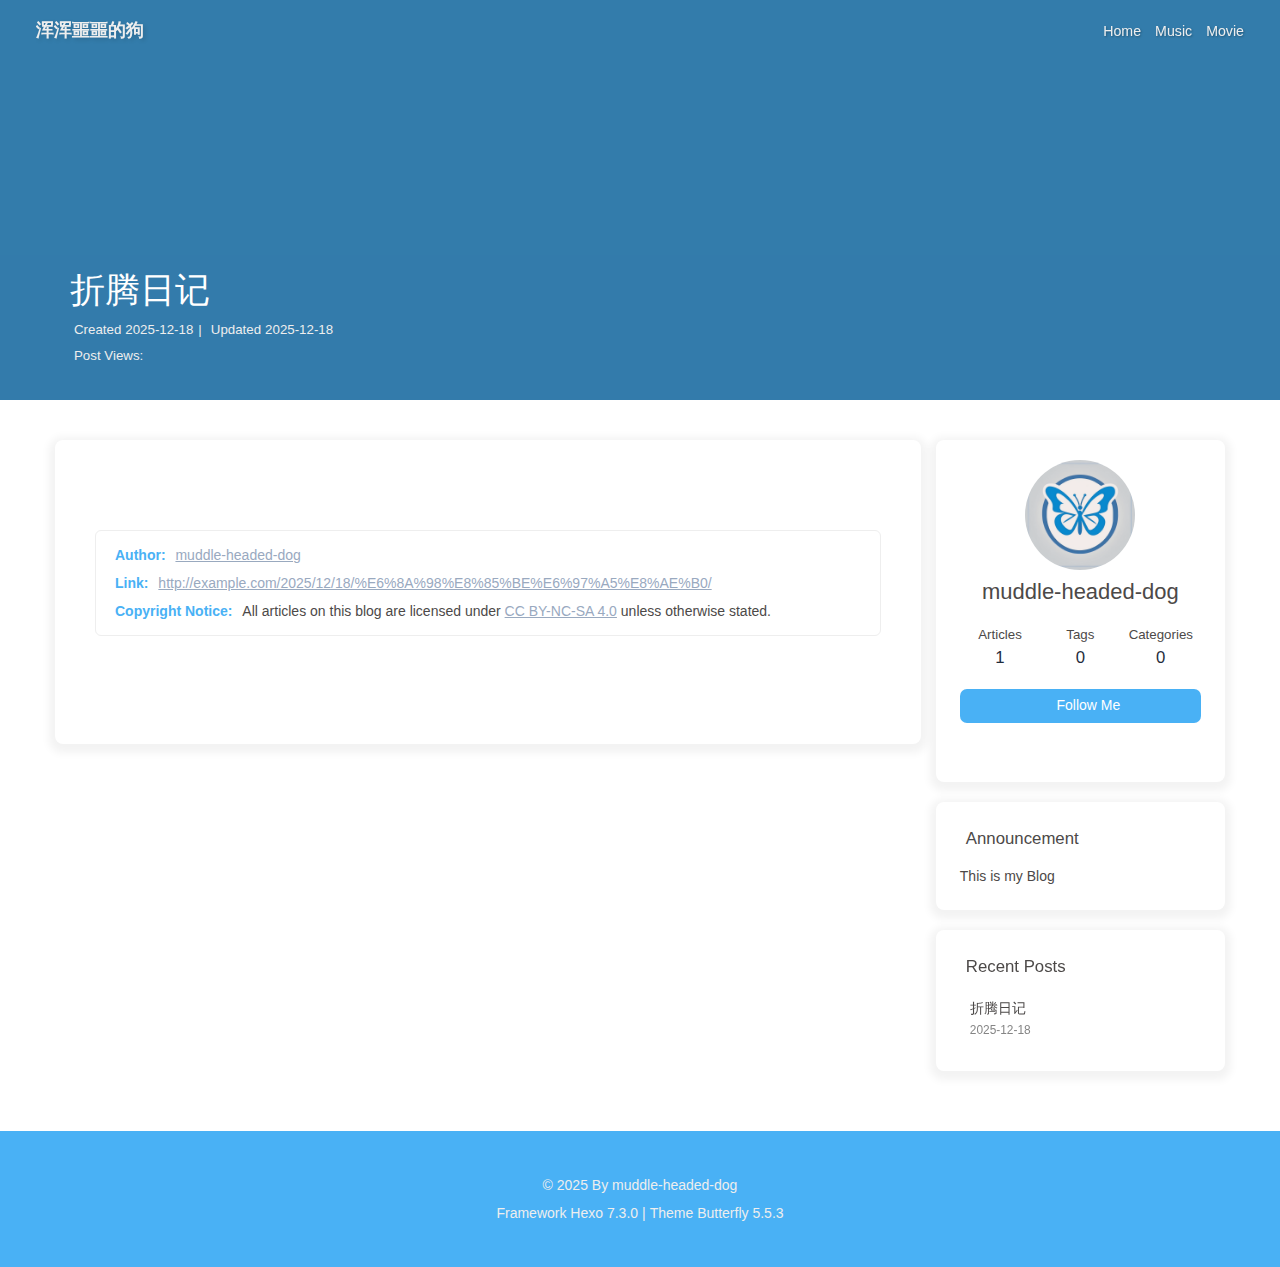
<file: 2025/12/18/折腾日记/index.html>
<!DOCTYPE html><html lang="ch" data-theme="light"><head><meta charset="UTF-8"><meta http-equiv="X-UA-Compatible" content="IE=edge"><meta name="viewport" content="width=device-width, initial-scale=1.0,viewport-fit=cover"><title>折腾日记 | 浑浑噩噩的狗</title><meta name="author" content="muddle-headed-dog"><meta name="copyright" content="muddle-headed-dog"><meta name="format-detection" content="telephone=no"><meta name="theme-color" content="#ffffff"><meta property="og:type" content="article">
<meta property="og:title" content="折腾日记">
<meta property="og:url" content="http://example.com/2025/12/18/%E6%8A%98%E8%85%BE%E6%97%A5%E8%AE%B0/index.html">
<meta property="og:site_name" content="浑浑噩噩的狗">
<meta property="og:locale">
<meta property="og:image" content="http://example.com/img/butterfly-icon.png">
<meta property="article:published_time" content="2025-12-17T17:29:44.000Z">
<meta property="article:modified_time" content="2025-12-17T17:29:44.910Z">
<meta property="article:author" content="muddle-headed-dog">
<meta property="article:tag" content="blog">
<meta name="twitter:card" content="summary">
<meta name="twitter:image" content="http://example.com/img/butterfly-icon.png"><script type="application/ld+json">{
  "@context": "https://schema.org",
  "@type": "BlogPosting",
  "headline": "折腾日记",
  "url": "http://example.com/2025/12/18/%E6%8A%98%E8%85%BE%E6%97%A5%E8%AE%B0/",
  "image": "http://example.com/img/butterfly-icon.png",
  "datePublished": "2025-12-17T17:29:44.000Z",
  "dateModified": "2025-12-17T17:29:44.910Z",
  "author": [
    {
      "@type": "Person",
      "name": "muddle-headed-dog",
      "url": "http://example.com"
    }
  ]
}</script><link rel="shortcut icon" href="/img/favicon.png"><link rel="canonical" href="http://example.com/2025/12/18/%E6%8A%98%E8%85%BE%E6%97%A5%E8%AE%B0/index.html"><link rel="preconnect" href="//cdn.jsdelivr.net"/><link rel="preconnect" href="//busuanzi.ibruce.info"/><link rel="stylesheet" href="/css/index.css?v=5.5.3"><link rel="stylesheet" href="https://cdn.jsdelivr.net/npm/@fortawesome/fontawesome-free@7.1.0/css/all.min.css"><script>
    (() => {
      
    const saveToLocal = {
      set: (key, value, ttl) => {
        if (!ttl) return
        const expiry = Date.now() + ttl * 86400000
        localStorage.setItem(key, JSON.stringify({ value, expiry }))
      },
      get: key => {
        const itemStr = localStorage.getItem(key)
        if (!itemStr) return undefined
        const { value, expiry } = JSON.parse(itemStr)
        if (Date.now() > expiry) {
          localStorage.removeItem(key)
          return undefined
        }
        return value
      }
    }

    window.btf = {
      saveToLocal,
      getScript: (url, attr = {}) => new Promise((resolve, reject) => {
        const script = document.createElement('script')
        script.src = url
        script.async = true
        Object.entries(attr).forEach(([key, val]) => script.setAttribute(key, val))
        script.onload = script.onreadystatechange = () => {
          if (!script.readyState || /loaded|complete/.test(script.readyState)) resolve()
        }
        script.onerror = reject
        document.head.appendChild(script)
      }),
      getCSS: (url, id) => new Promise((resolve, reject) => {
        const link = document.createElement('link')
        link.rel = 'stylesheet'
        link.href = url
        if (id) link.id = id
        link.onload = link.onreadystatechange = () => {
          if (!link.readyState || /loaded|complete/.test(link.readyState)) resolve()
        }
        link.onerror = reject
        document.head.appendChild(link)
      }),
      addGlobalFn: (key, fn, name = false, parent = window) => {
        if (!false && key.startsWith('pjax')) return
        const globalFn = parent.globalFn || {}
        globalFn[key] = globalFn[key] || {}
        globalFn[key][name || Object.keys(globalFn[key]).length] = fn
        parent.globalFn = globalFn
      }
    }
  
      
      const activateDarkMode = () => {
        document.documentElement.setAttribute('data-theme', 'dark')
        if (document.querySelector('meta[name="theme-color"]') !== null) {
          document.querySelector('meta[name="theme-color"]').setAttribute('content', '#0d0d0d')
        }
      }
      const activateLightMode = () => {
        document.documentElement.setAttribute('data-theme', 'light')
        if (document.querySelector('meta[name="theme-color"]') !== null) {
          document.querySelector('meta[name="theme-color"]').setAttribute('content', '#ffffff')
        }
      }

      btf.activateDarkMode = activateDarkMode
      btf.activateLightMode = activateLightMode

      const theme = saveToLocal.get('theme')
    
          theme === 'dark' ? activateDarkMode() : theme === 'light' ? activateLightMode() : null
        
      
      const asideStatus = saveToLocal.get('aside-status')
      if (asideStatus !== undefined) {
        document.documentElement.classList.toggle('hide-aside', asideStatus === 'hide')
      }
    
      
    const detectApple = () => {
      if (/iPad|iPhone|iPod|Macintosh/.test(navigator.userAgent)) {
        document.documentElement.classList.add('apple')
      }
    }
    detectApple()
  
    })()
  </script><script>const GLOBAL_CONFIG = {
  root: '/',
  algolia: undefined,
  localSearch: undefined,
  translate: undefined,
  highlight: {"plugin":"highlight.js","highlightCopy":true,"highlightLang":true,"highlightHeightLimit":false,"highlightFullpage":true,"highlightMacStyle":true},
  copy: {
    success: 'Copy Successful',
    error: 'Copy Failed',
    noSupport: 'Browser Not Supported'
  },
  relativeDate: {
    homepage: false,
    post: false
  },
  runtime: '',
  dateSuffix: {
    just: 'Just now',
    min: 'minutes ago',
    hour: 'hours ago',
    day: 'days ago',
    month: 'months ago'
  },
  copyright: undefined,
  lightbox: 'null',
  Snackbar: undefined,
  infinitegrid: {
    js: 'https://cdn.jsdelivr.net/npm/@egjs/infinitegrid@4.12.0/dist/infinitegrid.min.js',
    buttonText: 'Load More'
  },
  isPhotoFigcaption: false,
  islazyloadPlugin: false,
  isAnchor: false,
  percent: {
    toc: true,
    rightside: false,
  },
  autoDarkmode: false
}</script><script id="config-diff">var GLOBAL_CONFIG_SITE = {
  title: '折腾日记',
  isHighlightShrink: false,
  isToc: false,
  pageType: 'post'
}</script><meta name="generator" content="Hexo 7.3.0"></head><body><div id="sidebar"><div id="menu-mask"></div><div id="sidebar-menus"><div class="avatar-img text-center"><img src="/img/butterfly-icon.png" onerror="this.onerror=null;this.src='/img/friend_404.gif'" alt="avatar"/></div><div class="site-data text-center"><a href="/archives/"><div class="headline">Articles</div><div class="length-num">1</div></a><a href="/tags/"><div class="headline">Tags</div><div class="length-num">0</div></a><a href="/categories/"><div class="headline">Categories</div><div class="length-num">0</div></a></div><div class="menus_items"><div class="menus_item"><a class="site-page" href="/"><i class="fa-fw fas fa-home"></i><span> Home</span></a></div><div class="menus_item"><a class="site-page" href="/music/"><i class="fa-fw fas fa-music"></i><span> Music</span></a></div><div class="menus_item"><a class="site-page" href="/movies/"><i class="fa-fw fas fa-video"></i><span> Movie</span></a></div></div></div></div><div class="post" id="body-wrap"><header class="post-bg" id="page-header"><nav id="nav"><span id="blog-info"><a class="nav-site-title" href="/"><span class="site-name">浑浑噩噩的狗</span></a><a class="nav-page-title" href="/"><span class="site-name">折腾日记</span><span class="site-name"><i class="fa-solid fa-circle-arrow-left"></i><span>  Back to Home</span></span></a></span><div id="menus"><div class="menus_items"><div class="menus_item"><a class="site-page" href="/"><i class="fa-fw fas fa-home"></i><span> Home</span></a></div><div class="menus_item"><a class="site-page" href="/music/"><i class="fa-fw fas fa-music"></i><span> Music</span></a></div><div class="menus_item"><a class="site-page" href="/movies/"><i class="fa-fw fas fa-video"></i><span> Movie</span></a></div></div><div id="toggle-menu"><span class="site-page"><i class="fas fa-bars fa-fw"></i></span></div></div></nav><div id="post-info"><h1 class="post-title">折腾日记</h1><div id="post-meta"><div class="meta-firstline"><span class="post-meta-date"><i class="far fa-calendar-alt fa-fw post-meta-icon"></i><span class="post-meta-label">Created</span><time class="post-meta-date-created" datetime="2025-12-17T17:29:44.000Z" title="Created 2025-12-18 01:29:44">2025-12-18</time><span class="post-meta-separator">|</span><i class="fas fa-history fa-fw post-meta-icon"></i><span class="post-meta-label">Updated</span><time class="post-meta-date-updated" datetime="2025-12-17T17:29:44.910Z" title="Updated 2025-12-18 01:29:44">2025-12-18</time></span></div><div class="meta-secondline"><span class="post-meta-separator">|</span><span class="post-meta-pv-cv" id="" data-flag-title=""><i class="far fa-eye fa-fw post-meta-icon"></i><span class="post-meta-label">Post Views:</span><span id="busuanzi_value_page_pv"><i class="fa-solid fa-spinner fa-spin"></i></span></span></div></div></div></header><main class="layout" id="content-inner"><div id="post"><article class="container post-content" id="article-container"></article><div class="post-copyright"><div class="post-copyright__author"><span class="post-copyright-meta"><i class="fas fa-circle-user fa-fw"></i>Author: </span><span class="post-copyright-info"><a href="http://example.com">muddle-headed-dog</a></span></div><div class="post-copyright__type"><span class="post-copyright-meta"><i class="fas fa-square-arrow-up-right fa-fw"></i>Link: </span><span class="post-copyright-info"><a href="http://example.com/2025/12/18/%E6%8A%98%E8%85%BE%E6%97%A5%E8%AE%B0/">http://example.com/2025/12/18/%E6%8A%98%E8%85%BE%E6%97%A5%E8%AE%B0/</a></span></div><div class="post-copyright__notice"><span class="post-copyright-meta"><i class="fas fa-circle-exclamation fa-fw"></i>Copyright Notice: </span><span class="post-copyright-info">All articles on this blog are licensed under <a target="_blank" rel="noopener" href="https://creativecommons.org/licenses/by-nc-sa/4.0/">CC BY-NC-SA 4.0</a> unless otherwise stated.</span></div></div><div class="tag_share"><div class="post-share"><div class="social-share" data-image="/img/butterfly-icon.png" data-sites="facebook,x,wechat,weibo,qq"></div><link rel="stylesheet" href="https://cdn.jsdelivr.net/npm/butterfly-extsrc@1.1.6/sharejs/dist/css/share.min.css" media="print" onload="this.media='all'"><script src="https://cdn.jsdelivr.net/npm/butterfly-extsrc@1.1.6/sharejs/dist/js/social-share.min.js" defer></script></div></div><nav class="pagination-post" id="pagination"></nav></div><div class="aside-content" id="aside-content"><div class="card-widget card-info text-center"><div class="avatar-img"><img src="/img/butterfly-icon.png" onerror="this.onerror=null;this.src='/img/friend_404.gif'" alt="avatar"/></div><div class="author-info-name">muddle-headed-dog</div><div class="author-info-description"></div><div class="site-data"><a href="/archives/"><div class="headline">Articles</div><div class="length-num">1</div></a><a href="/tags/"><div class="headline">Tags</div><div class="length-num">0</div></a><a href="/categories/"><div class="headline">Categories</div><div class="length-num">0</div></a></div><a id="card-info-btn" target="_blank" rel="noopener" href="https://github.com/xxxxxx"><i class="fab fa-github"></i><span>Follow Me</span></a><div class="card-info-social-icons"><a class="social-icon" href="https://github.com/xxxxx" target="_blank" title="Github"><i class="fab fa-github" style="color: #24292e;"></i></a></div></div><div class="card-widget card-announcement"><div class="item-headline"><i class="fas fa-bullhorn fa-shake"></i><span>Announcement</span></div><div class="announcement_content">This is my Blog</div></div><div class="sticky_layout"><div class="card-widget card-recent-post"><div class="item-headline"><i class="fas fa-history"></i><span>Recent Posts</span></div><div class="aside-list"><div class="aside-list-item no-cover"><div class="content"><a class="title" href="/2025/12/18/%E6%8A%98%E8%85%BE%E6%97%A5%E8%AE%B0/" title="折腾日记">折腾日记</a><time datetime="2025-12-17T17:29:44.000Z" title="Created 2025-12-18 01:29:44">2025-12-18</time></div></div></div></div></div></div></main><footer id="footer"><div class="footer-other"><div class="footer-copyright"><span class="copyright">&copy;&nbsp;2025 By muddle-headed-dog</span><span class="framework-info"><span>Framework </span><a target="_blank" rel="noopener" href="https://hexo.io">Hexo 7.3.0</a><span class="footer-separator">|</span><span>Theme </span><a target="_blank" rel="noopener" href="https://github.com/jerryc127/hexo-theme-butterfly">Butterfly 5.5.3</a></span></div></div></footer></div><div id="rightside"><div id="rightside-config-hide"><button id="readmode" type="button" title="Reading Mode"><i class="fas fa-book-open"></i></button><button id="darkmode" type="button" title="Toggle Between Light and Dark Mode"><i class="fas fa-adjust"></i></button><button id="hide-aside-btn" type="button" title="Toggle Between Single-column and Double-column"><i class="fas fa-arrows-alt-h"></i></button></div><div id="rightside-config-show"><button id="rightside-config" type="button" title="Settings"><i class="fas fa-cog fa-spin"></i></button><button id="go-up" type="button" title="Back to Top"><span class="scroll-percent"></span><i class="fas fa-arrow-up"></i></button></div></div><div><script src="/js/utils.js?v=5.5.3"></script><script src="/js/main.js?v=5.5.3"></script><div class="js-pjax"></div><script async data-pjax src="//busuanzi.ibruce.info/busuanzi/2.3/busuanzi.pure.mini.js"></script></div></body></html>
</file>
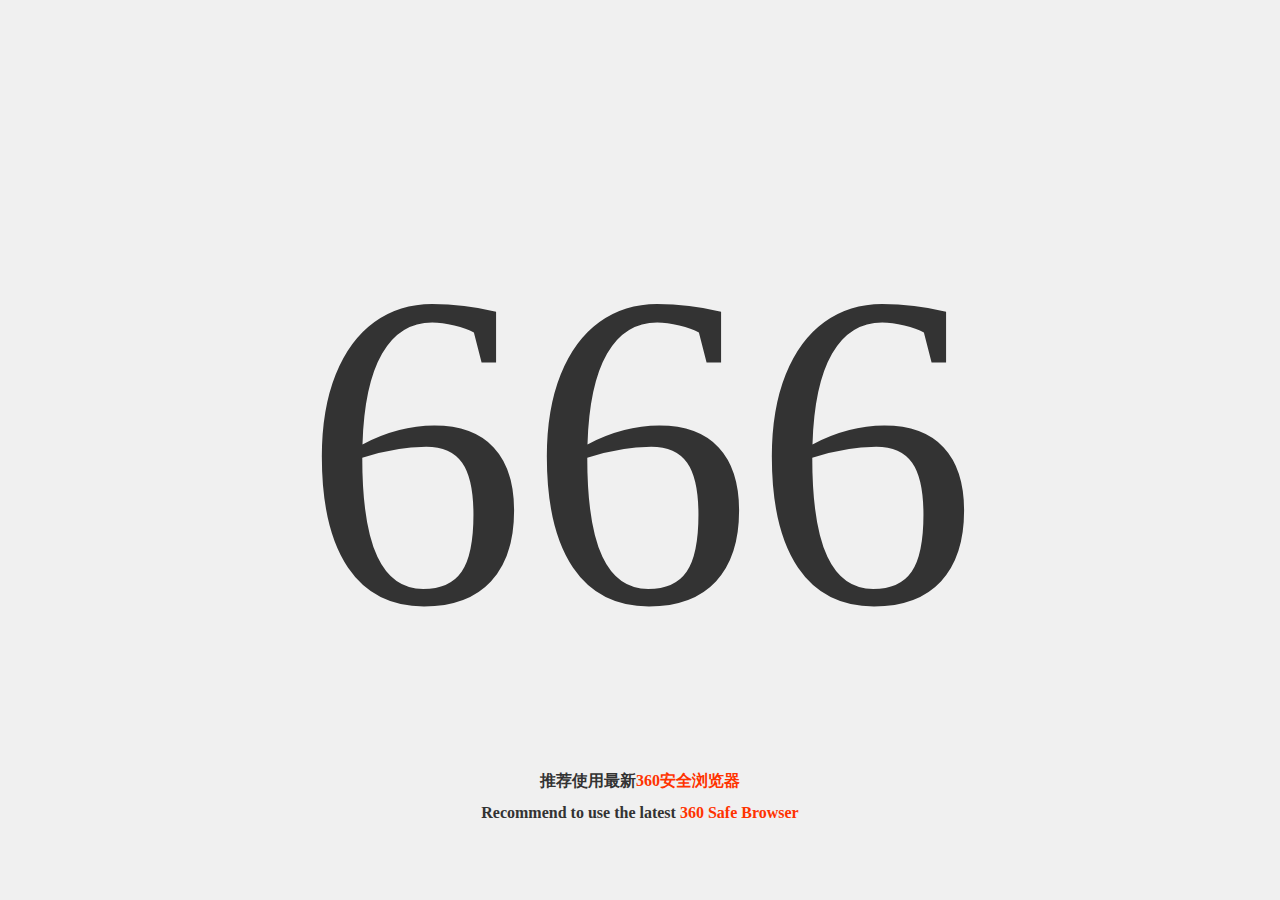
<file: browser.html>
<html>

<head>
  <meta charset="UTF-8">
  <meta name="viewport" content="width=device-width,user-scalable=no,initial-scale=1,maximum-scale=1,minimum-scale=1">
  <link rel="shortcut icon" type="image/png" href="/asset/img/icon.small.png">
  <title>耀 の 个人网站 | Mark の Personal Website</title>
  <style>
    * {
      padding: 0;
      margin: 0;
    }

    body {
      background: #f0f0f0;
      text-align: center;
      height: 100vh;
      width: 100%;
      line-height: 1;
    }

    a {
      color: #ff3300;
      text-decoration: none;
    }

    a:hover {
      text-decoration: underline;
    }

    [code] {
      font-size: 50vmin;
      color: #333333;
      padding-top: calc(50vh - 25vmin);
    }

    [message] {
      color: #333333;
      margin-top: 10vmin;
      font-weight: bold;
      line-height: 2;
      padding: 0 5vmin;
    }
  </style>
</head>

<body>
  <div code>666</div>
  <div message>
    <div>推荐使用最新<a href="https://browser.360.cn/se/">360安全浏览器</a></div>
    <div>Recommend to use the latest <a href="https://browser.360.cn/se/">360 Safe Browser</a></div>
  </div>
</body>

</html>
</file>
